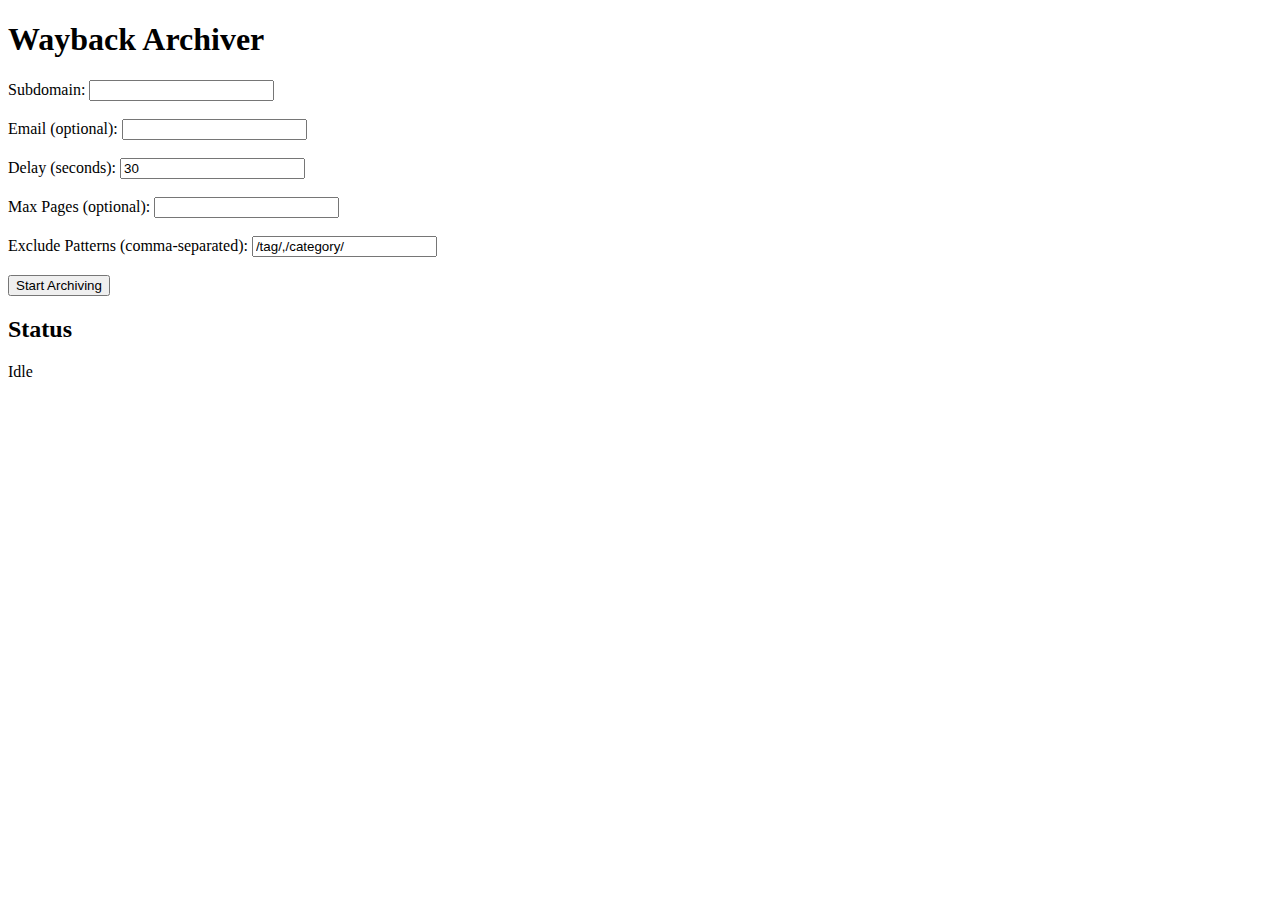
<file: index.html>
<!DOCTYPE html>
<html lang="en">
<head>
    <meta charset="UTF-8">
    <meta name="viewport" content="width=device-width, initial-scale=1.0">
    <title>Wayback Archiver</title>
    <script>
        let statusInterval;

        function startArchiving() {
            const subdomain = document.getElementById('subdomain').value;
            const email = document.getElementById('email').value;
            const delay = parseInt(document.getElementById('delay').value, 10);
            const maxPages = parseInt(document.getElementById('max_pages').value, 10) || null;
            const excludePatterns = document.getElementById('exclude_patterns').value;

            if (isNaN(delay) || delay <= 0) {
                alert("Please enter a valid delay (greater than 0).");
                return;
            }

            if (maxPages !== null && (isNaN(maxPages) || maxPages <= 0)) {
                alert("Please enter a valid number for max pages (greater than 0).");
                return;
            }

            fetch('/start', {
                method: 'POST',
                headers: { 'Content-Type': 'application/x-www-form-urlencoded' },
                body: `subdomain=${encodeURIComponent(subdomain)}&email=${encodeURIComponent(email)}&delay=${delay}&max_pages=${maxPages}&exclude_patterns=${encodeURIComponent(excludePatterns)}`
            })
            .then(response => response.json())
            .then(data => {
                alert(data.message);
                if (data.status === 'success') {
                    statusInterval = setInterval(updateStatus, 5000);
                }
            })
            .catch(error => {
                console.error('Error starting archiving:', error);
                alert(`Error starting archiving: ${error.message || 'Failed to fetch'}`);
            });
        }

        function updateStatus() {
            fetch('/status')
            .then(response => response.json())
            .then(data => {
                document.getElementById('status').innerText = data.message;
                if (data.total > 0) {
                    document.getElementById('progress').innerText = `Progress: ${data.progress}/${data.total}`;
                }
                if (!data.running) {
                    clearInterval(statusInterval);
                }
            })
            .catch(error => {
                console.error(`Error fetching status: ${error.message}`);
            });
        }
    </script>
</head>
<body>
    <h1>Wayback Archiver</h1>
    <form onsubmit="event.preventDefault(); startArchiving();">
        <label for="subdomain">Subdomain:</label>
        <input type="text" id="subdomain" name="subdomain" required><br><br>
        <label for="email">Email (optional):</label>
        <input type="email" id="email" name="email"><br><br>
        <label for="delay">Delay (seconds):</label>
        <input type="number" id="delay" name="delay" value="30" required><br><br>
        <label for="max_pages">Max Pages (optional):</label>
        <input type="number" id="max_pages" name="max_pages"><br><br>
        <label for="exclude_patterns">Exclude Patterns (comma-separated):</label>
        <input type="text" id="exclude_patterns" name="exclude_patterns" value="/tag/,/category/"><br><br>
        <button type="submit">Start Archiving</button>
    </form>
    <h2>Status</h2>
    <p id="status">Idle</p>
    <p id="progress"></p>
</body>
</html>
</file>
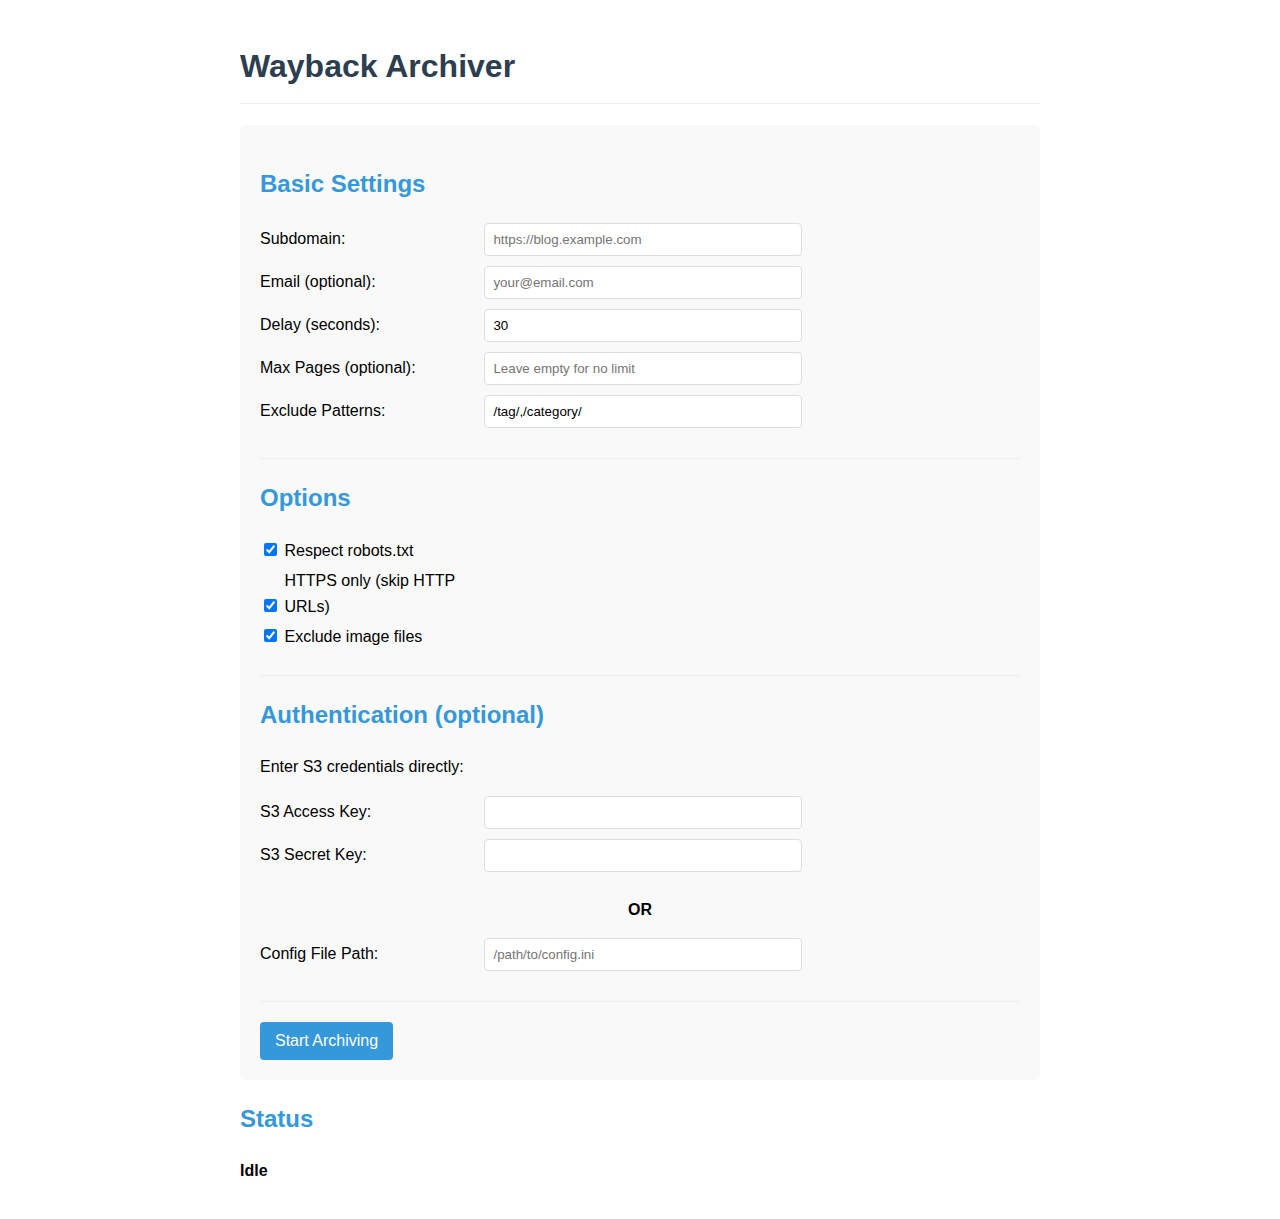
<file: templates/index.html>
<!DOCTYPE html>
<html lang="en">
<head>
    <meta charset="UTF-8">
    <meta name="viewport" content="width=device-width, initial-scale=1.0">
    <title>Wayback Archiver</title>
    <style>
        body {
            font-family: Arial, sans-serif;
            max-width: 800px;
            margin: 0 auto;
            padding: 20px;
            line-height: 1.6;
        }
        h1 {
            color: #2c3e50;
            border-bottom: 1px solid #eee;
            padding-bottom: 10px;
        }
        h2 {
            color: #3498db;
            margin-top: 20px;
        }
        form {
            background-color: #f9f9f9;
            padding: 20px;
            border-radius: 5px;
            margin-bottom: 20px;
        }
        label {
            display: inline-block;
            width: 220px;
            margin-bottom: 5px;
        }
        input[type="text"], input[type="email"], input[type="number"], input[type="password"] {
            width: 300px;
            padding: 8px;
            margin-bottom: 10px;
            border: 1px solid #ddd;
            border-radius: 4px;
        }
        button {
            background-color: #3498db;
            color: white;
            padding: 10px 15px;
            border: none;
            border-radius: 4px;
            cursor: pointer;
            font-size: 16px;
        }
        button:hover {
            background-color: #2980b9;
        }
        .section {
            margin-bottom: 20px;
            padding-bottom: 20px;
            border-bottom: 1px solid #eee;
        }
        #status, #progress {
            font-weight: bold;
        }
        .auth-divider {
            text-align: center;
            margin: 15px 0;
            font-weight: bold;
        }
    </style>
    <script>
        let statusInterval;

        function startArchiving() {
            const subdomain = document.getElementById('subdomain').value;
            const email = document.getElementById('email').value;
            const delay = parseInt(document.getElementById('delay').value, 10);
            const maxPages = parseInt(document.getElementById('max_pages').value, 10) || null;
            const excludePatterns = document.getElementById('exclude_patterns').value;
            const respectRobotsTxt = document.getElementById('respect_robots_txt').checked;
            const httpsOnly = document.getElementById('https_only').checked;
            const excludeImages = document.getElementById('exclude_images').checked;
            const s3AccessKey = document.getElementById('s3_access_key').value;
            const s3SecretKey = document.getElementById('s3_secret_key').value;
            const configFile = document.getElementById('config_file').value;

            if (isNaN(delay) || delay <= 0) {
                alert("Please enter a valid delay (greater than 0).");
                return;
            }

            if (maxPages !== null && (isNaN(maxPages) || maxPages <= 0)) {
                alert("Please enter a valid number for max pages (greater than 0).");
                return;
            }

            // Create form data for better handling on server
            const formData = new FormData();
            formData.append('subdomain', subdomain);
            formData.append('email', email);
            formData.append('delay', delay);
            formData.append('max_pages', maxPages || '');
            formData.append('exclude_patterns', excludePatterns);
            formData.append('respect_robots_txt', respectRobotsTxt);
            formData.append('https_only', httpsOnly);
            formData.append('exclude_images', excludeImages);
            formData.append('s3_access_key', s3AccessKey);
            formData.append('s3_secret_key', s3SecretKey);
            formData.append('config_file', configFile);

            fetch('/start', {
                method: 'POST',
                body: formData
            })
            .then(response => {
                if (!response.ok) {
                    throw new Error(`HTTP error! status: ${response.status}`);
                }
                return response.json();
            })
            .then(data => {
                alert(data.message);
                if (data.status === 'success') {
                    statusInterval = setInterval(updateStatus, 5000);
                }
            })
            .catch(error => {
                console.error('Error starting archiving:', error);
                alert(`Error starting archiving: ${error.message || 'Failed to fetch'}`);
            });
        }

        function updateStatus() {
            fetch('/status')
            .then(response => {
                if (!response.ok) {
                    throw new Error(`HTTP error! status: ${response.status}`);
                }
                return response.json();
            })
            .then(data => {
                document.getElementById('status').innerText = data.message;
                if (data.total > 0) {
                    document.getElementById('progress').innerText = `Progress: ${data.progress}/${data.total}`;
                }
                if (!data.running) {
                    clearInterval(statusInterval);
                }
            })
            .catch(error => {
                console.error(`Error fetching status: ${error.message}`);
                // Stop polling if we get errors
                clearInterval(statusInterval);
            });
        }
    </script>
</head>
<body>
    <h1>Wayback Archiver</h1>
    <form onsubmit="event.preventDefault(); startArchiving();">
        <div class="section">
            <h2>Basic Settings</h2>
            <div>
                <label for="subdomain">Subdomain:</label>
                <input type="text" id="subdomain" name="subdomain" placeholder="https://blog.example.com" required>
            </div>
            <div>
                <label for="email">Email (optional):</label>
                <input type="email" id="email" name="email" placeholder="your@email.com">
            </div>
            <div>
                <label for="delay">Delay (seconds):</label>
                <input type="number" id="delay" name="delay" value="30" required>
            </div>
            <div>
                <label for="max_pages">Max Pages (optional):</label>
                <input type="number" id="max_pages" name="max_pages" placeholder="Leave empty for no limit">
            </div>
            <div>
                <label for="exclude_patterns">Exclude Patterns:</label>
                <input type="text" id="exclude_patterns" name="exclude_patterns" value="/tag/,/category/" placeholder="Comma-separated patterns">
            </div>
        </div>
        
        <div class="section">
            <h2>Options</h2>
            <div>
                <input type="checkbox" id="respect_robots_txt" name="respect_robots_txt" checked>
                <label for="respect_robots_txt">Respect robots.txt</label>
            </div>
            <div>
                <input type="checkbox" id="https_only" name="https_only" checked>
                <label for="https_only">HTTPS only (skip HTTP URLs)</label>
            </div>
            <div>
                <input type="checkbox" id="exclude_images" name="exclude_images" checked>
                <label for="exclude_images">Exclude image files</label>
            </div>
        </div>
        
        <div class="section">
            <h2>Authentication (optional)</h2>
            <p>Enter S3 credentials directly:</p>
            <div>
                <label for="s3_access_key">S3 Access Key:</label>
                <input type="text" id="s3_access_key" name="s3_access_key">
            </div>
            <div>
                <label for="s3_secret_key">S3 Secret Key:</label>
                <input type="password" id="s3_secret_key" name="s3_secret_key">
            </div>
            
            <div class="auth-divider">OR</div>
            
            <div>
                <label for="config_file">Config File Path:</label>
                <input type="text" id="config_file" name="config_file" placeholder="/path/to/config.ini">
            </div>
        </div>
        
        <button type="submit">Start Archiving</button>
    </form>
    <h2>Status</h2>
    <p id="status">Idle</p>
    <p id="progress"></p>
</body>
</html>
</file>
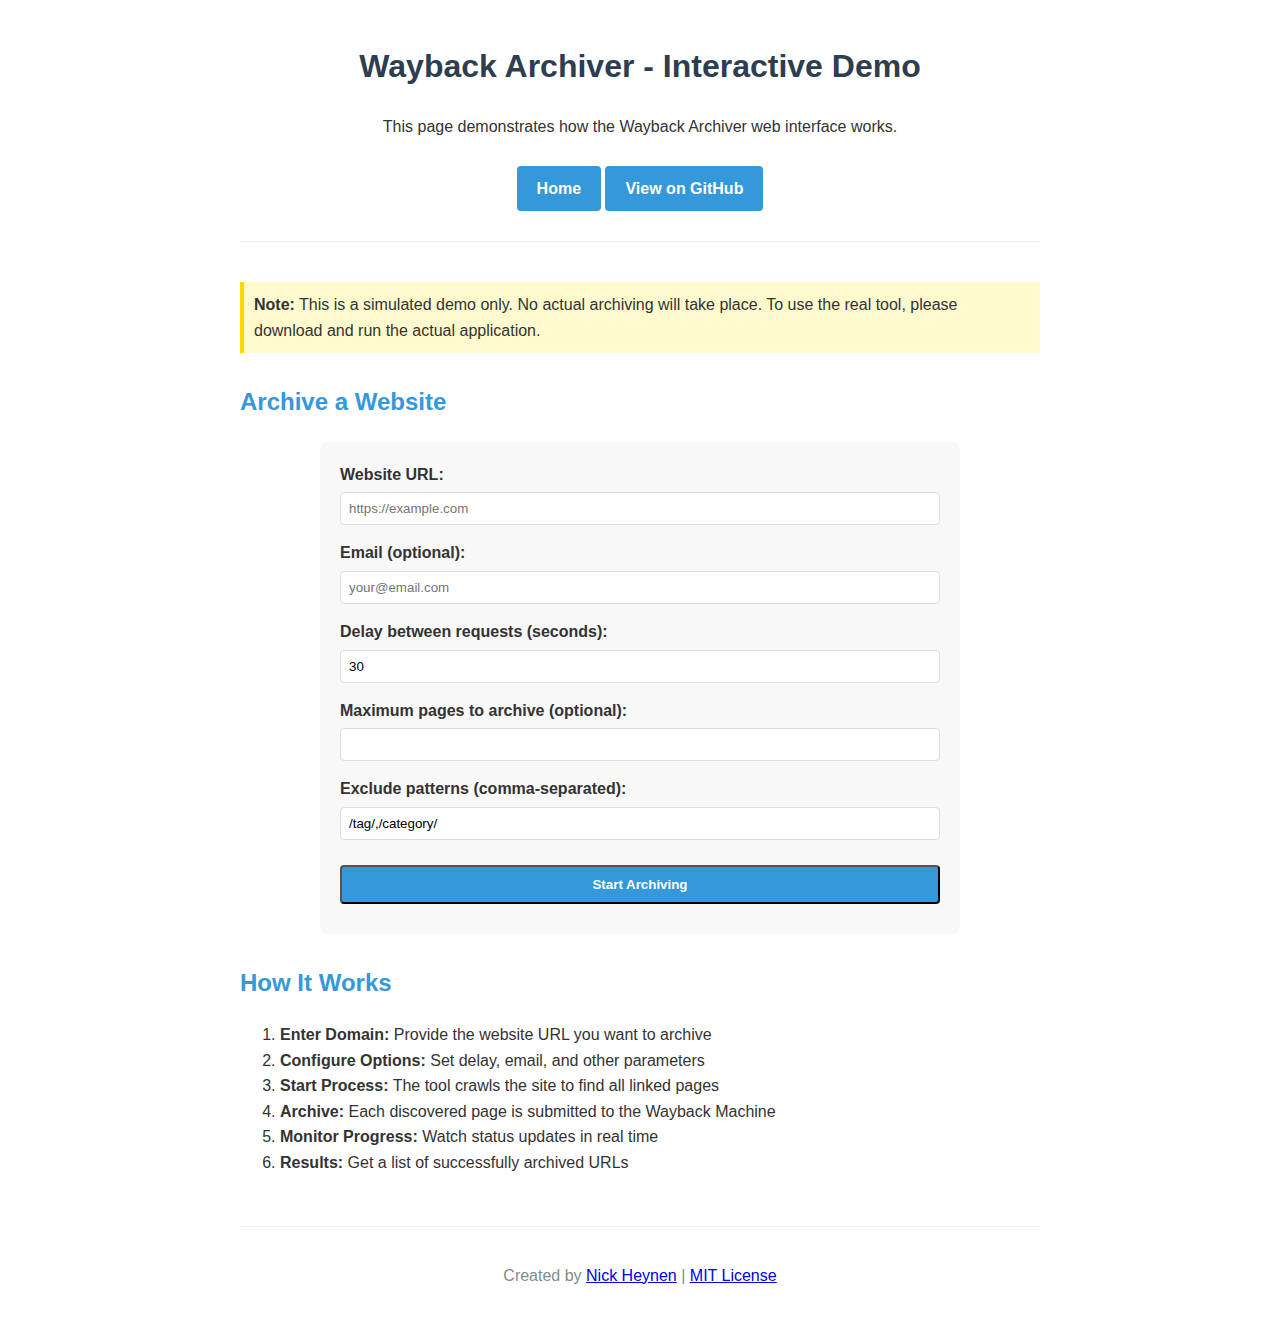
<file: docs/demo.html>
<!DOCTYPE html>
<html lang="en">
<head>
    <meta charset="UTF-8">
    <meta name="viewport" content="width=device-width, initial-scale=1.0">
    <title>Wayback Archiver - Interactive Demo</title>
    <link rel="stylesheet" href="styles.css">
    <meta name="description" content="See how the Wayback Archiver web interface works with this interactive demo.">
    <script>
        function simulateArchiving() {
            const subdomain = document.getElementById('subdomain').value;
            const email = document.getElementById('email').value;
            const delay = document.getElementById('delay').value;
            const maxPages = document.getElementById('max_pages').value;
            
            if (!subdomain) {
                alert("Please enter a subdomain to archive");
                return;
            }
            
            // Update status display
            document.getElementById('status-box').style.display = 'block';
            document.getElementById('status-message').innerText = "Crawling and archiving in progress...";
            document.getElementById('progress-bar').style.width = '5%';
            
            // Simulate progress updates
            let progress = 5;
            const interval = setInterval(() => {
                progress += Math.floor(Math.random() * 10);
                if (progress > 100) {
                    progress = 100;
                    clearInterval(interval);
                    document.getElementById('status-message').innerText = "Archiving completed successfully!";
                    document.getElementById('results').style.display = 'block';
                    document.getElementById('archived-count').innerText = Math.floor(Math.random() * 50) + 20;
                }
                document.getElementById('progress-bar').style.width = progress + '%';
                document.getElementById('progress-text').innerText = progress + '%';
            }, 800);
            
            // Display details
            document.getElementById('demo-domain').innerText = subdomain;
            document.getElementById('demo-settings').innerText = 
                `Email: ${email || 'None'}, Delay: ${delay || '30'}s, Max Pages: ${maxPages || 'Unlimited'}`;
        }
    </script>
    <style>
        .progress-container {
            width: 100%;
            background-color: #f1f1f1;
            border-radius: 4px;
            margin: 10px 0;
        }
        
        .progress-bar {
            width: 0%;
            height: 20px;
            background-color: #4CAF50;
            border-radius: 4px;
            transition: width 0.5s;
        }
        
        #status-box, #results {
            display: none;
            margin-top: 20px;
            padding: 15px;
            background-color: #f8f8f8;
            border-radius: 4px;
        }
        
        .result-item {
            margin: 5px 0;
            padding: 8px;
            background-color: #e9f7ef;
            border-radius: 4px;
        }
    </style>
</head>
<body>
    <header>
        <h1>Wayback Archiver - Interactive Demo</h1>
        <p>This page demonstrates how the Wayback Archiver web interface works.</p>
        <div>
            <a href="index.html" class="button">Home</a>
            <a href="https://github.com/nickheynen/wayback-archiver" class="button">View on GitHub</a>
        </div>
    </header>

    <section>
        <div class="note">
            <strong>Note:</strong> This is a simulated demo only. No actual archiving will take place.
            To use the real tool, please download and run the actual application.
        </div>
        
        <h2>Archive a Website</h2>
        <div class="demo-container">
            <form class="demo-form" onsubmit="event.preventDefault(); simulateArchiving();">
                <div class="form-group">
                    <label for="subdomain">Website URL:</label>
                    <input type="text" id="subdomain" placeholder="https://example.com" required>
                </div>
                
                <div class="form-group">
                    <label for="email">Email (optional):</label>
                    <input type="email" id="email" placeholder="your@email.com">
                </div>
                
                <div class="form-group">
                    <label for="delay">Delay between requests (seconds):</label>
                    <input type="number" id="delay" value="30" min="1">
                </div>
                
                <div class="form-group">
                    <label for="max_pages">Maximum pages to archive (optional):</label>
                    <input type="number" id="max_pages" min="1">
                </div>
                
                <div class="form-group">
                    <label for="exclude_patterns">Exclude patterns (comma-separated):</label>
                    <input type="text" id="exclude_patterns" value="/tag/,/category/" placeholder="/tag/,/category/">
                </div>
                
                <button type="submit" class="button">Start Archiving</button>
            </form>
        </div>
        
        <div id="status-box">
            <h3>Archiving Status</h3>
            <p id="status-message">Processing...</p>
            <div class="progress-container">
                <div class="progress-bar" id="progress-bar"></div>
            </div>
            <p id="progress-text">0%</p>
            
            <div>
                <p><strong>Domain:</strong> <span id="demo-domain"></span></p>
                <p><strong>Settings:</strong> <span id="demo-settings"></span></p>
            </div>
        </div>
        
        <div id="results">
            <h3>Results</h3>
            <p>Successfully archived <span id="archived-count">0</span> pages to the Wayback Machine.</p>
            <div class="result-item">https://example.com/</div>
            <div class="result-item">https://example.com/about</div>
            <div class="result-item">https://example.com/contact</div>
            <div class="result-item">https://example.com/blog/post-1</div>
            <div class="result-item">https://example.com/blog/post-2</div>
            <div class="result-item">[More pages...]</div>
        </div>
    </section>
    
    <section>
        <h2>How It Works</h2>
        <ol>
            <li><strong>Enter Domain:</strong> Provide the website URL you want to archive</li>
            <li><strong>Configure Options:</strong> Set delay, email, and other parameters</li>
            <li><strong>Start Process:</strong> The tool crawls the site to find all linked pages</li>
            <li><strong>Archive:</strong> Each discovered page is submitted to the Wayback Machine</li>
            <li><strong>Monitor Progress:</strong> Watch status updates in real time</li>
            <li><strong>Results:</strong> Get a list of successfully archived URLs</li>
        </ol>
    </section>

    <footer>
        <p>Created by <a href="https://github.com/nickheynen">Nick Heynen</a> | <a href="https://github.com/nickheynen/wayback-archiver/blob/main/LICENSE">MIT License</a></p>
    </footer>
</body>
</html>
</file>
<file: docs/styles.css>
/* Main Styles */
body {
    font-family: -apple-system, BlinkMacSystemFont, "Segoe UI", Roboto, Helvetica, Arial, sans-serif;
    line-height: 1.6;
    color: #333;
    max-width: 800px;
    margin: 0 auto;
    padding: 20px;
}

header {
    text-align: center;
    margin-bottom: 40px;
    border-bottom: 1px solid #eee;
    padding-bottom: 20px;
}

h1 {
    color: #2c3e50;
}

h2 {
    color: #3498db;
    margin-top: 30px;
}

.button {
    display: inline-block;
    background-color: #3498db;
    color: white;
    padding: 10px 20px;
    text-decoration: none;
    border-radius: 4px;
    font-weight: bold;
    margin: 10px 0;
}

.button:hover {
    background-color: #2980b9;
}

pre {
    background-color: #f8f8f8;
    padding: 15px;
    border-radius: 4px;
    overflow-x: auto;
}

img {
    max-width: 100%;
    height: auto;
    display: block;
    margin: 20px auto;
    border: 1px solid #ddd;
    border-radius: 4px;
}

.features {
    display: grid;
    grid-template-columns: repeat(auto-fit, minmax(300px, 1fr));
    gap: 20px;
    margin: 30px 0;
}

.feature {
    background-color: #f8f8f8;
    padding: 20px;
    border-radius: 4px;
}

.screenshot {
    text-align: center;
    margin: 30px 0;
}

.screenshot img {
    box-shadow: 0 4px 8px rgba(0,0,0,0.1);
}

footer {
    margin-top: 50px;
    text-align: center;
    border-top: 1px solid #eee;
    padding-top: 20px;
    color: #7f8c8d;
}

/* Demo Form Styles */
.demo-container {
    max-width: 600px;
    margin: 0 auto;
    padding: 20px;
    background: #f8f8f8;
    border-radius: 8px;
}

.demo-form {
    display: grid;
    gap: 15px;
}

.form-group {
    display: grid;
    gap: 5px;
}

.form-group label {
    font-weight: bold;
}

.form-group input {
    padding: 8px;
    border: 1px solid #ddd;
    border-radius: 4px;
}

.note {
    background-color: #fffacd;
    padding: 10px;
    border-left: 4px solid #ffd700;
    margin: 20px 0;
}

@media (max-width: 600px) {
    .features {
        grid-template-columns: 1fr;
    }
}
</file>
